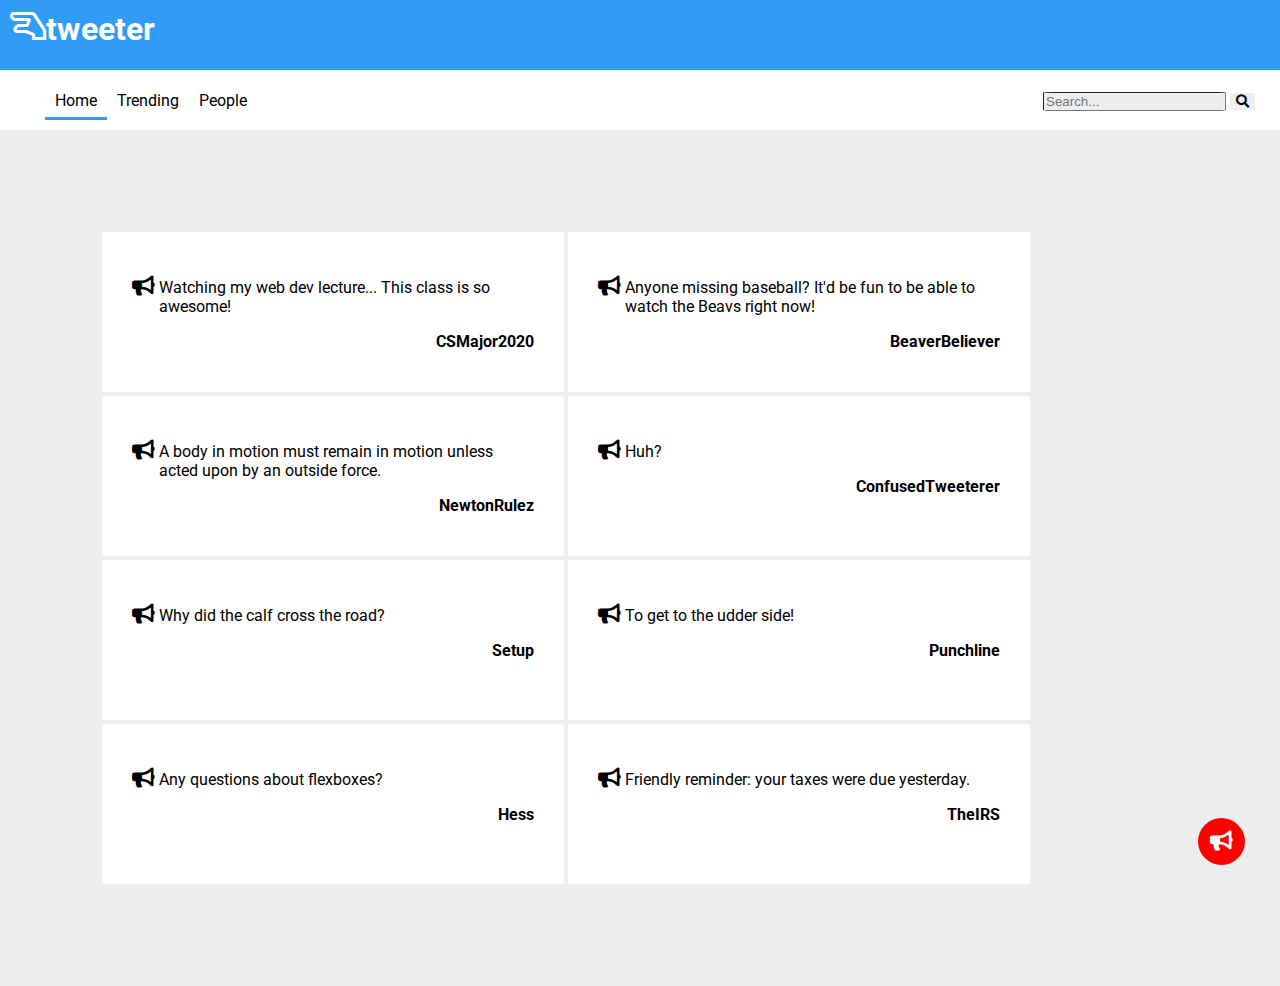
<file: index.html>
<!DOCTYPE html>
<html>
  <head>

    <meta charset="utf-8">
    <title>Tweeter</title>

    <!-- This is a 3rd-party stylesheet to make available the font family to be used for this page ("Roboto"). -->
    <link href="https://fonts.googleapis.com/css?family=Roboto:100,400,700" rel="stylesheet">

    <!-- This 3rd-party stylesheet incorporates SVG icons from Font Awesome: http://fontawesome.com/ -->
    <link rel="stylesheet" href="https://use.fontawesome.com/releases/v5.13.0/css/all.css" crossorigin="anonymous">

    <link rel="stylesheet" href="style.css" media="screen">

  </head>

  <body>

    <header>
      <!-- The <i> tag below includes the bullhorn icon from Font Awesome -->
      <a href="#"><h1 class="site-title"><i class="far fa-hand-lizard"></i> tweeter</h1></a>

      <nav class="navbar">
        <ul class="navlist">
          <li class="navitem navlink active"><a href="#">Home</a></li>
          <li class="navitem navlink"><a href="#">Trending</a></li>
          <li class="navitem navlink"><a href="#">People</a></li>
          <li class="navitem navbar-search">
            <input type="text" id="navbar-search-input" placeholder="Search...">
            <button type="button" id="navbar-search-button"><i class="fas fa-search"></i></button>
          </li>
        </ul>
      </nav>
    </header>

    <main class="twit-container">

      <article class="twit">
        <div class="twit-icon">
          <i class="fas fa-bullhorn"></i>
        </div>
        <div class="twit-content">
          <p class="twit-text">
            Watching my web dev lecture... This class is so awesome!
          </p>
          <p class="twit-author">
            <a href="#">CSMajor2020</a>
          </p>
        </div>
      </article>

      <article class="twit">
        <div class="twit-icon">
          <i class="fas fa-bullhorn"></i>
        </div>
        <div class="twit-content">
          <p class="twit-text">
            Anyone missing baseball?  It'd be fun to be able to watch the Beavs right now!
          </p>
          <p class="twit-author">
            <a href="#">BeaverBeliever</a>
          </p>
        </div>
      </article>

      <article class="twit">
        <div class="twit-icon">
          <i class="fas fa-bullhorn"></i>
        </div>
        <div class="twit-content">
          <p class="twit-text">
            A body in motion must remain in motion unless acted upon by an outside force.
          </p>
          <p class="twit-author">
            <a href="#">NewtonRulez</a>
          </p>
        </div>
      </article>

      <article class="twit">
        <div class="twit-icon">
          <i class="fas fa-bullhorn"></i>
        </div>
        <div class="twit-content">
          <p class="twit-text">
            Huh?
          </p>
          <p class="twit-author">
            <a href="#">ConfusedTweeterer</a>
          </p>
        </div>
      </article>

      <article class="twit">
        <div class="twit-icon">
          <i class="fas fa-bullhorn"></i>
        </div>
        <div class="twit-content">
          <p class="twit-text">
            Why did the calf cross the road?
          </p>
          <p class="twit-author">
            <a href="#">Setup</a>
          </p>
        </div>
      </article>

      <article class="twit">
        <div class="twit-icon">
          <i class="fas fa-bullhorn"></i>
        </div>
        <div class="twit-content">
          <p class="twit-text">
            To get to the udder side!
          </p>
          <p class="twit-author">
            <a href="#">Punchline</a>
          </p>
        </div>
      </article>

      <article class="twit">
        <div class="twit-icon">
          <i class="fas fa-bullhorn"></i>
        </div>
        <div class="twit-content">
          <p class="twit-text">
            Any questions about flexboxes?
          </p>
          <p class="twit-author">
            <a href="#">Hess</a>
          </p>
        </div>
      </article>

      <article class="twit">
        <div class="twit-icon">
          <i class="fas fa-bullhorn"></i>
        </div>
        <div class="twit-content">
          <p class="twit-text">
            Friendly reminder: your taxes were due yesterday.
          </p>
          <p class="twit-author">
            <a href="#">TheIRS</a>
          </p>
        </div>
        <button type="button" id="create-twit-button"><i class="fas fa-bullhorn"></i></button>
      </article>

    </main>



  </body>

</html>
</file>
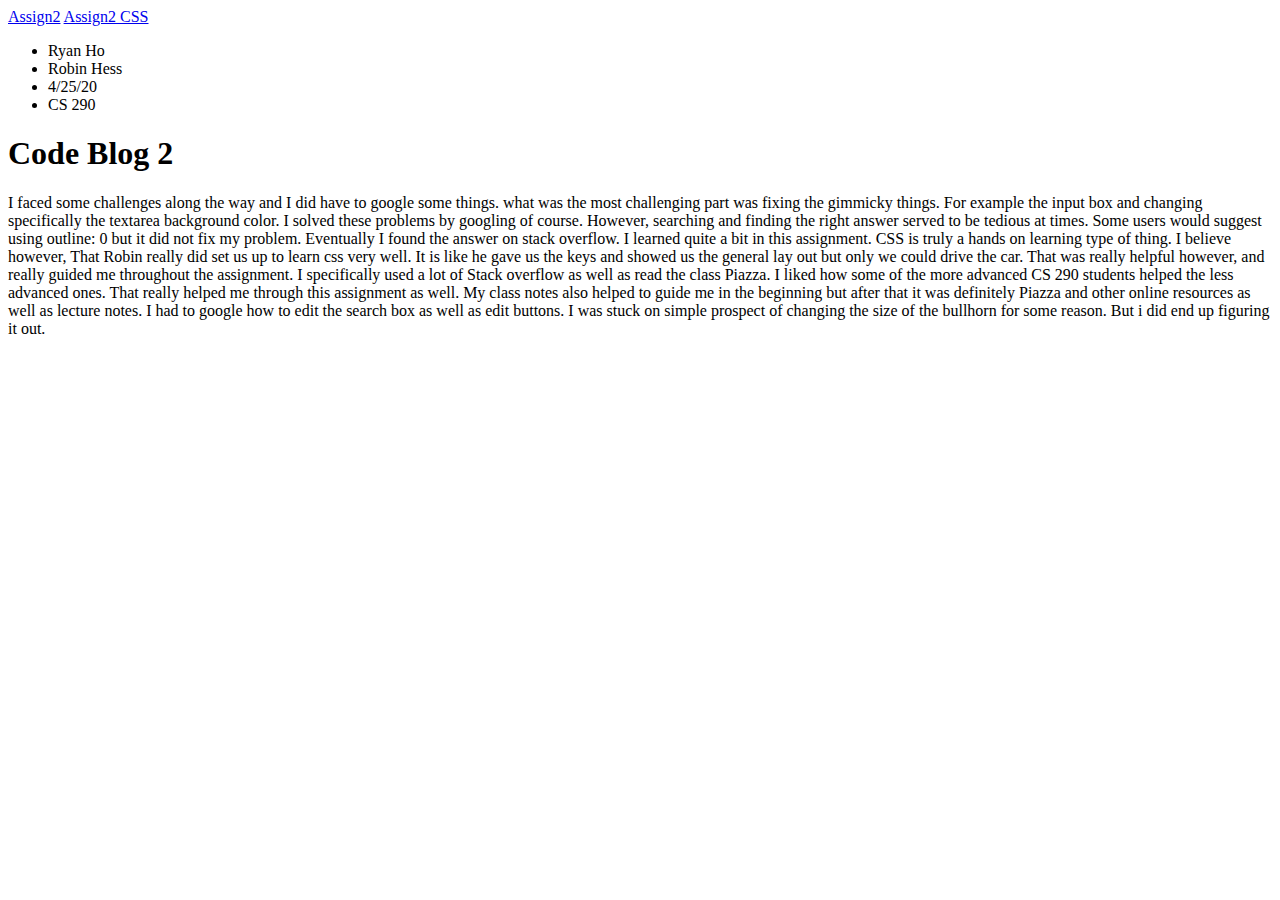
<file: CodeBlog.html>
<!DOCTYPE html>

<!DOCTYPE html>
<html lang="en" dir="ltr">
  <head>
    <meta charset="utf-8">

    <title>Code Blog 2</title>
  </head>
  <body>
    <a href="index.html"> Assign2</a>
    <a href="style.css"> Assign2 CSS</a>
    <ul>
      <li>Ryan Ho</li>
      <li>Robin Hess</li>
      <li>4/25/20</li>
      <li>CS 290</li>
    </ul>
    <h1>Code Blog 2</h1>

    <p>
      I faced some challenges along the way and I did have to google some things.
      what was the most challenging part was fixing the gimmicky things. For example
      the input box and changing specifically the textarea background color. I solved
      these problems by googling of course. However, searching and finding the right
      answer served to be tedious at times. Some users would suggest using outline: 0
      but it did not fix my problem. Eventually I found the answer on stack overflow.

      I learned quite a bit in this assignment. CSS is truly a hands on learning type
      of thing. I believe however, That Robin really did set us up to learn css very well.
      It is like he gave us the keys and showed us the general lay out but only we could
      drive the car. That was really helpful however, and really guided me throughout the
      assignment.

      I specifically used a lot of Stack overflow as well as read the class Piazza. I liked
      how some of the more advanced CS 290 students helped the less advanced ones. That really
      helped me through this assignment as well. My class notes also helped to guide me in the
      beginning but after that it was definitely Piazza and other online resources as well as
      lecture notes.

      I had to google how to edit the search box as well as edit buttons. I was stuck on
      simple prospect of changing the size of the bullhorn for some reason. But i did end up
      figuring it out.
    </p>
  </body>
</html>
</file>
<file: style.css>
/*
 * Add your CSS styles to this file.
 */
body{
  display: flex;
  flex-wrap: wrap;
  margin: 0;
  font-family: Roboto;
  font-weight: 400;
}
a{
  color: black;
  text-decoration: none;
}

a:hover{
  color: #309CF7;
}

a h1{
  color: white;
}

.site-title{
  display: flex;
  background-color: #309CF7;
  margin:0;
  padding: 10px;
  height: 50px;
  width: 100vw;
}

 .navbar{
   flex-wrap: none;
   background-color: white;
   height: 50px;
   padding: 5px;
 }

 .navlist{
   position: relative;
   display: flex;
   list-style: none;
 }

.navlist li{
  padding-left: 10px;
  padding-right: 10px;
  position: relative;
}

.navlist .navitem.navlink.active{
  padding-bottom: 7px;
  border-bottom-style: solid;
  border-width: 3px;
  border-color: #309CF7;
}

.navlist li :hover{
  color: #309CF7;
}


.navbar .navlist li.navitem.navbar-search{
  margin-left: auto;
  padding-right: 40px;
}

input:focus{
  outline: none;
}

input[type="text"], textarea{
  background-color: #EEEEEE;
  border-width: 1px;
  border-radius: 5%;
}

textarea:focus, input:focus {
    background-color: white;
}
button{
  border: none;
}

 .twit-container{
   display: flex;
   flex-wrap: wrap;
   align-items: center;
   background-color: #EEEEEE;
   padding:100px;
   width: 100vw;
   margin: 0;
 }

 .twit{
   display:flex;
   flex-wrap: wrap;
   margin: 2px;
   padding: 30px;
   flex-basis: 30%;
   height: 100px;
   background-color: white;
   border-radius: 1%;
 }

 .twit .twit-icon{
   font-size: 20px;
   padding-top: 12px;
   padding-right: 2px;
 }

 .twit-content{
   flex: 1;
   width: 400px;
   padding-left: 2px;
 }

 .twit-content .twit-author{
   max-width: 400px;
   text-align: right;
   font-weight: bold;
 }

#create-twit-button{
  position: fixed;
  font-size: 20px;
  bottom: 35px;
  right: 35px;
  background-color: red;
  color: white;
  padding: 12px;
  border-radius: 50%
}
#create-twit-button:hover{
  background-color: #309CF7;
  font-size: 21px;
  padding: 13px;
  bottom: 34px;
  right: 34px;
}
</file>
